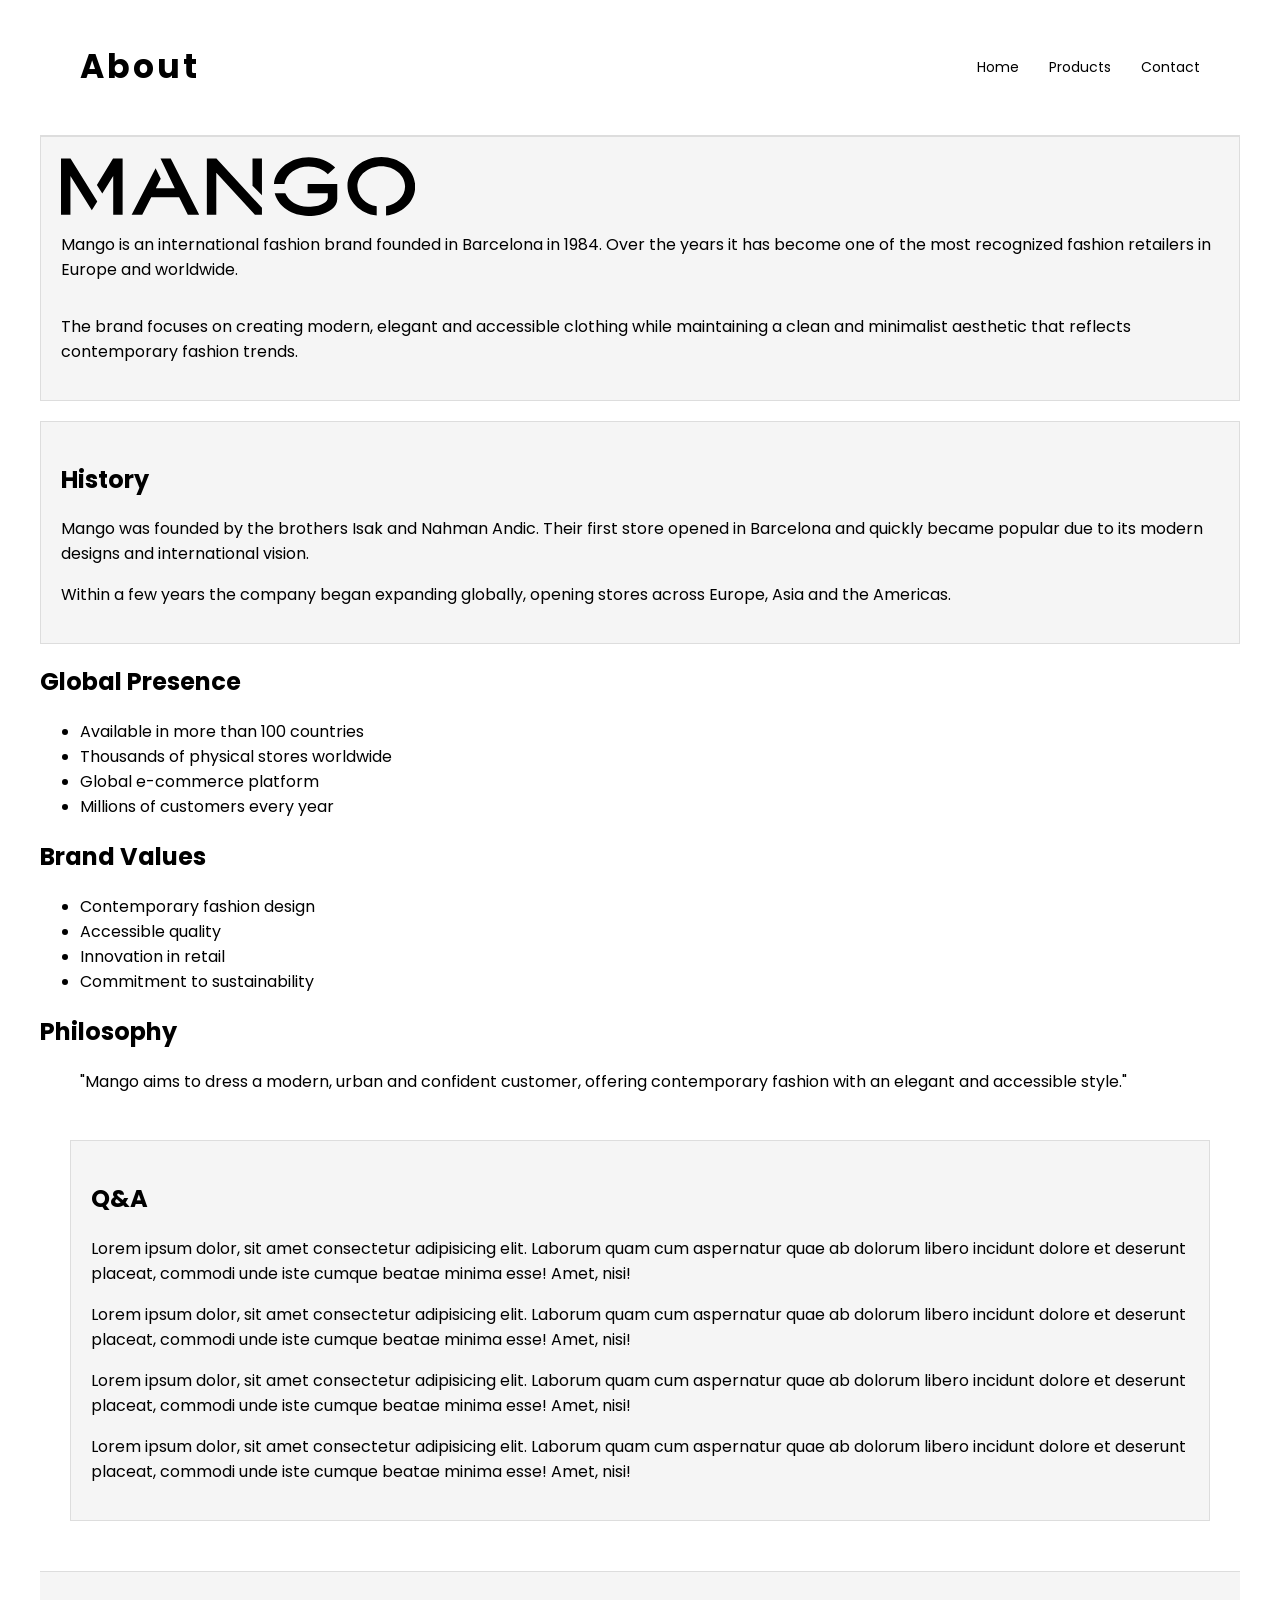
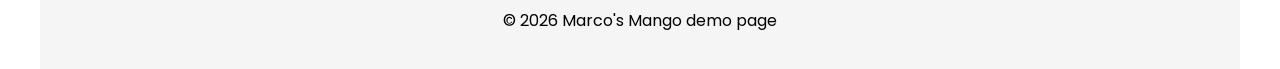
<file: assets/about.html>
<!doctype html>
<html lang="es">
  <head>
    <meta charset="UTF-8" />
    <title>About</title>
    <link rel="stylesheet" href="../styles.css" />
      <link
      href="https://fonts.googleapis.com/css2?family=Poppins&display=swap"
      rel="stylesheet"/>

</head>

  <body>
    <header class="navbar">
      <div class="logo">
        <h2>About</h2>
      </div>
      <nav class="menu">
        <ul class="nav-menu">
          <li><a href="../index.html">Home</a></li>
          <li><a href="products.html">Products</a></li>
          <li><a href="contact.html">Contact</a></li>
        </ul>
    </header>
    <section class="welcome">

<svg class="mango" xmlns:dc="http://purl.org/dc/elements/1.1/" xmlns:cc="http://creativecommons.org/ns#" xmlns:rdf="http://www.w3.org/1999/02/22-rdf-syntax-ns#" xmlns:svg="http://www.w3.org/2000/svg" xmlns="http://www.w3.org/2000/svg" xmlns:sodipodi="http://sodipodi.sourceforge.net/DTD/sodipodi-0.dtd" xmlns:inkscape="http://www.inkscape.org/namespaces/inkscape" width="354.18338" height="58.90675" id="svg3065" version="1.1" inkscape:version="0.48.2 r9819" sodipodi:docname="Documento nuevo 4">
  <defs id="defs3067">
    <clipPath clipPathUnits="userSpaceOnUse" id="clipPath3019">
      <path inkscape:connector-curvature="0" d="m 0,0 595.276,0 0,841.89 L 0,841.89 0,0 z" id="path3021"/>
    </clipPath>
  </defs>
  
  <sodipodi:namedview id="base" pagecolor="#ffffff" bordercolor="#666666" borderopacity="1.0" inkscape:pageopacity="0.0" inkscape:pageshadow="2" inkscape:zoom="0.98994949" inkscape:cx="201.85609" inkscape:cy="-80.311767" inkscape:document-units="px" inkscape:current-layer="layer1" showgrid="false" fit-margin-top="0" fit-margin-left="0" fit-margin-right="0" fit-margin-bottom="0" inkscape:window-width="1680" inkscape:window-height="988" inkscape:window-x="-8" inkscape:window-y="-8" inkscape:window-maximized="1"/>
  
  <metadata id="metadata3070">
    
    <rdf:RDF>
    
    <cc:Work rdf:about="">
        <dc:format>image/svg+xml</dc:format>
          
        <dc:type rdf:resource="http://purl.org/dc/dcmitype/StillImage"/>
        
        <dc:title/>
      
      </cc:Work>
    
    </rdf:RDF>
  </metadata>
  <g inkscape:label="Capa 1" inkscape:groupmode="layer" id="layer1" transform="translate(25.663119,-268.6231)">
    <g id="g2995" transform="matrix(1.25,0,0,-1.25,10.212881,296.53359)">
      <path inkscape:connector-curvature="0" d="m 0,0 4.34,-6.883 8.73,13.914 0,-30.822 7.52,0 0,44.834 -7.674,0 L 0,0 z" style="fill:#000000;fill-opacity:1;fill-rule:nonzero;stroke:none" id="path2997"/>
    </g>
    <g id="g2999" transform="matrix(1.25,0,0,-1.25,-16.155619,270.22959)">
      <path inkscape:connector-curvature="0" d="m 0,0 -7.606,0 0,-44.834 7.539,0 0,30.822 17.116,-27.368 4.366,6.984 L 0,0 z" style="fill:#000000;fill-opacity:1;fill-rule:nonzero;stroke:none" id="path3001"/>
    </g>
    <g id="g3003" transform="matrix(1.25,0,0,-1.25,92.479381,308.90009)">
      <path inkscape:connector-curvature="0" d="m 0,0 6.958,-13.897 9.069,0 -22.752,44.833 -8.176,0 -0.007,-0.014 11.392,-23.776 -15.138,0 3.951,7.751 -4.121,8.423 -19.171,-37.217 8.482,0 7.166,13.894 L 0,0 z" style="fill:#000000;fill-opacity:1;fill-rule:nonzero;stroke:none" id="path3005"/>
    </g>
    <g id="g3007" transform="matrix(1.25,0,0,-1.25,175.27888,270.22959)">
      <path inkscape:connector-curvature="0" d="m 0,0 -7.541,0 0,-21.772 L 0,-29.345 0,0 z" style="fill:#000000;fill-opacity:1;fill-rule:nonzero;stroke:none" id="path3009"/>
    </g>
    <g id="g3011" transform="matrix(1.25,0,0,-1.25,129.78463,270.22959)">
      <path inkscape:connector-curvature="0" d="m 0,0 -7.672,0 0,-44.834 7.544,0 0,33.501 30.908,-33.501 5.615,0 0,5.448 L 0,0 z" style="fill:#000000;fill-opacity:1;fill-rule:nonzero;stroke:none" id="path3013"/>
    </g>
    <g transform="matrix(1.25,0,0,-1.25,-220.61849,864.25772)" id="g3015">
      <g id="g3017" clip-path="url(#clipPath3019)">
        <g id="g3023" transform="translate(369.4134,462.7811)">
          <path inkscape:connector-curvature="0" d="m 0,0 c -3.591,3.729 -9.128,6.117 -15.34,6.117 -9.914,0 -18.108,-6.086 -19.415,-13.984 l -8.303,0 c 1.085,12.259 13.629,21.295 27.82,21.295 8.44,0 16.023,-3.143 21.128,-8.2 L 0,0 z" style="fill:#000000;fill-opacity:1;fill-rule:nonzero;stroke:none" id="path3025"/>
        </g>
        <g id="g3027" transform="translate(353.3726,436.6503)">
          <path inkscape:connector-curvature="0" d="m 0,0 c -8.277,0 -15.323,4.485 -17.951,10.759 l -8.47,0 c 2.801,-10.814 13.814,-18.027 26.89,-18.027 3.036,0 6.53,0.3 9.431,1.02 6.547,1.62 13.697,5.875 13.697,12.592 l 0,11.92 -23.684,0 -0.017,-7.505 16.132,0 0,-3.407 C 16.028,3.59 10.407,1.414 6.967,0.65 5.116,0.239 2.74,0 0.822,0 L 0,0 z" style="fill:#000000;fill-opacity:1;fill-rule:nonzero;stroke:none" id="path3029"/>
        </g>
        <g id="g3031" transform="translate(439.311,452.7637)">
          <path inkscape:connector-curvature="0" d="m 0,0 c 0,13.371 -12.137,23.744 -27.045,23.744 -14.435,0 -27.117,-9.894 -27.117,-23.024 0,-12.38 9.96,-22.299 23.377,-23.872 l 0,7.49 c -8.778,1.446 -15.412,8.004 -15.412,15.891 0,8.947 8.531,16.205 19.05,16.205 10.524,0 19.052,-7.258 19.052,-16.205 0,-7.826 -6.53,-14.34 -15.206,-15.855 l 0,-7.506 C -10.427,-21.567 0,-12.018 0,0" style="fill:#000000;fill-opacity:1;fill-rule:nonzero;stroke:none" id="path3033"/>
        </g>
      </g>
    </g>
  </g>
</svg>

<p>
Mango is an international fashion brand founded in Barcelona in 1984.
Over the years it has become one of the most recognized fashion retailers
in Europe and worldwide.
</p>

<p>
The brand focuses on creating modern, elegant and accessible clothing
while maintaining a clean and minimalist aesthetic that reflects
contemporary fashion trends.
</p>

</section>


<section class="store">

<h2>History</h2>

<p>
Mango was founded by the brothers Isak and Nahman Andic. Their first store
opened in Barcelona and quickly became popular due to its modern designs
and international vision.
</p>

<p>
Within a few years the company began expanding globally, opening stores
across Europe, Asia and the Americas.
</p>

</section>


<section>

<h2>Global Presence</h2>

<ul>
<li>Available in more than 100 countries</li>
<li>Thousands of physical stores worldwide</li>
<li>Global e-commerce platform</li>
<li>Millions of customers every year</li>
</ul>

</section>


<section>

<h2>Brand Values</h2>

<ul>
<li>Contemporary fashion design</li>
<li>Accessible quality</li>
<li>Innovation in retail</li>
<li>Commitment to sustainability</li>
</ul>

</section>


<section>

<h2>Philosophy</h2>

<blockquote>
"Mango aims to dress a modern, urban and confident customer,
offering contemporary fashion with an elegant and accessible style."
</blockquote>

    <main>
      <section class="store">
        <h2>Q&A</h2>


        <p>
          Lorem ipsum dolor, sit amet consectetur adipisicing elit. Laborum quam cum aspernatur quae ab dolorum libero incidunt dolore et deserunt placeat, commodi unde iste cumque beatae minima esse! Amet, nisi!        </p>
          <p>
          Lorem ipsum dolor, sit amet consectetur adipisicing elit. Laborum quam cum aspernatur quae ab dolorum libero incidunt dolore et deserunt placeat, commodi unde iste cumque beatae minima esse! Amet, nisi!        </p>
          <p>
          Lorem ipsum dolor, sit amet consectetur adipisicing elit. Laborum quam cum aspernatur quae ab dolorum libero incidunt dolore et deserunt placeat, commodi unde iste cumque beatae minima esse! Amet, nisi!        </p>
          <p>
          Lorem ipsum dolor, sit amet consectetur adipisicing elit. Laborum quam cum aspernatur quae ab dolorum libero incidunt dolore et deserunt placeat, commodi unde iste cumque beatae minima esse! Amet, nisi!        </p>
      </section>
    </main>
    <footer>
      <p>© 2026 Marco's Mango demo page</p>
    </footer>
  </body>
</html>
</file>
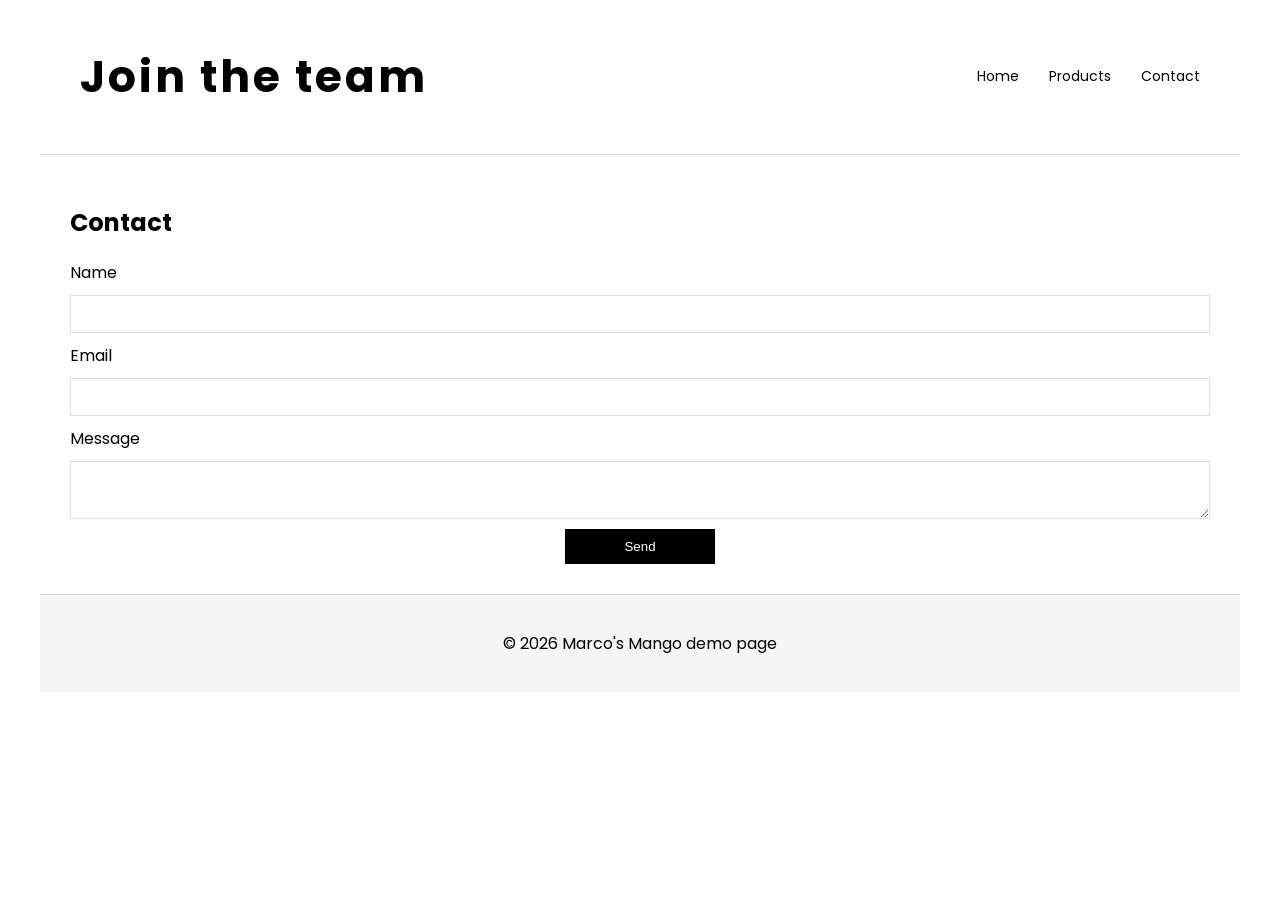
<file: assets/contact.html>
<!doctype html>
<html lang="es">
  <head>
    <meta charset="UTF-8" />
    <title>Contact</title>
    <link rel="stylesheet" href="../styles.css" />
    <link
      href="https://fonts.googleapis.com/css2?family=Poppins&display=swap"
      rel="stylesheet"/>
  
</head>

  <body>
    <header class="navbar">
      <div class="logo">
        <h1>Join the team</h1>
      </div>
      <nav class="menu">
        <ul class="nav-menu">
          <li><a href="../index.html">Home</a></li>
          <li><a href="products.html">Products</a></li>
          <li><a href="about.html">Contact</a></li>
        </ul>
    </header>

    <main>
      <section>
        <h2>Contact</h2>

        <form>
          <label>Name</label>
          <input type="text" required />

          <label>Email</label>
          <input type="email" required />

          <label>Message</label>
          <textarea></textarea>

          <button type="submit" class="send">Send</button>
        </form>
      </section>
    </main>
    <footer>
      <p>© 2026 Marco's Mango demo page</p>
    </footer>
  </body>
</html>
</file>
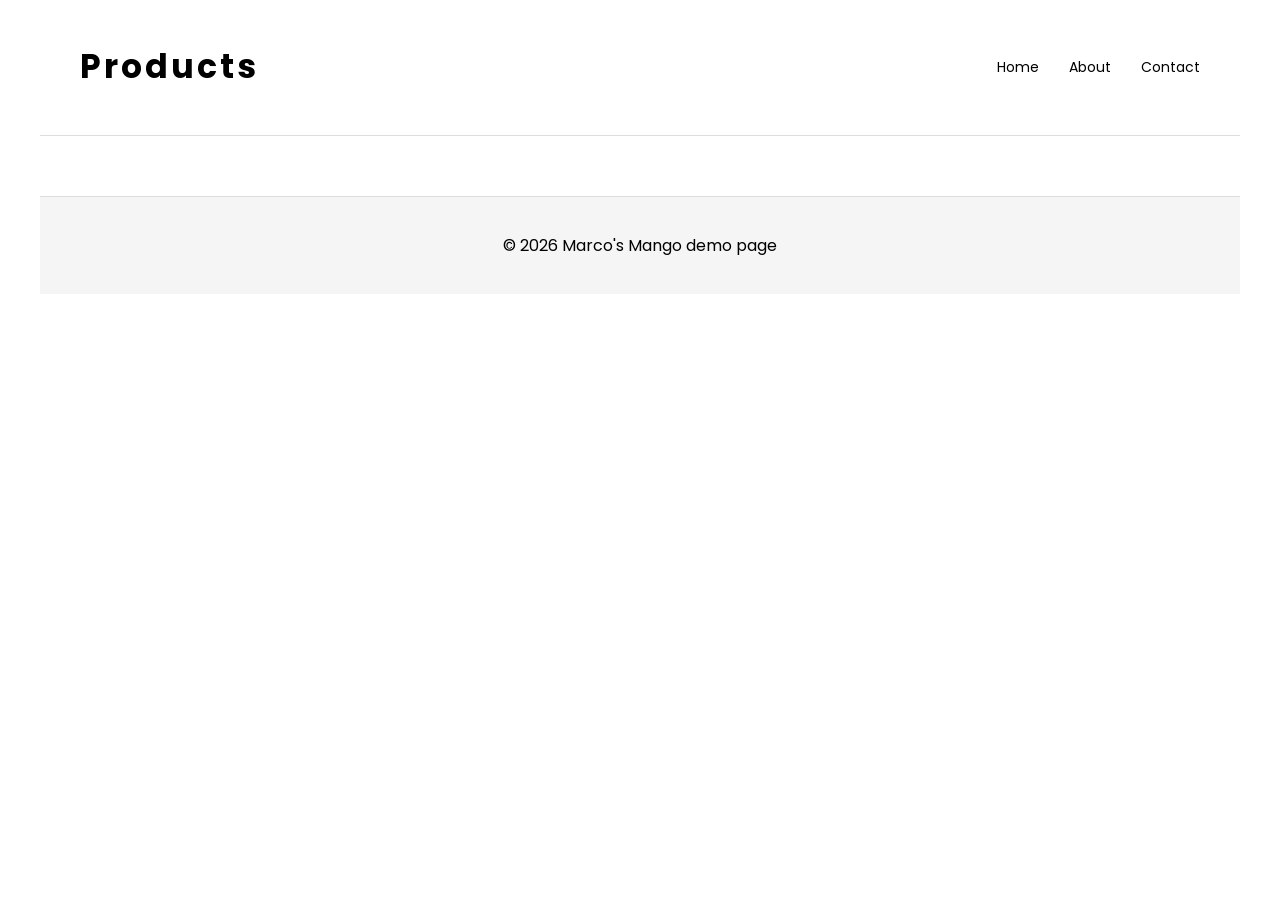
<file: assets/products.html>
<!doctype html>
<html lang="es">
  <head>
    <meta charset="UTF-8" />
    <title>Products</title>
    <link rel="stylesheet" href="../styles.css" />
    <link
      href="https://fonts.googleapis.com/css2?family=Poppins&display=swap"
      rel="stylesheet"/>
  
</head>

  <body>
    <header class="navbar">
      <div class="logo">
        <h2>Products</h2>
      </div>
      <nav class="menu">
        <ul class="nav-menu">
          <li><a href="../index.html">Home</a></li>
          <li><a href="about.html">About</a></li>
          <li><a href="contact.html">Contact</a></li>
        </ul>
    </header>

    <main>

    </main>
    <footer>
      <p>© 2026 Marco's Mango demo page</p>
    </footer>
  </body>
</html>
</file>
<file: styles.css>
:root {
  --mango-black: #000000;
  --mango-white: #ffffff;
  --mango-dark-gray: #333333;
  --mango-light-gray: #f5f5f5;
  --mango-beige: #ede6dd;
  --border-color: #dddddd;
}

/* GENERAL */

body {
  font-family: "Poppins", sans-serif;
  margin: 0;
  background-color: var(--mango-white);
  color: var(--mango-black);
}

/* NAVBAR */

header {
  background: var(--mango-white);
  border-bottom: 1px solid var(--border-color);
  position: sticky;
  top: 0;
  z-index: 1000;
}

.navbar {
  display: flex;
  justify-content: space-between;
  align-items: center;
  padding: 15px 40px;
}

.logo {
  font-size: 22px;
  font-weight: bold;
  letter-spacing: 3px;
}

.send {
  width: 150px;
  margin: auto;
}
.nav-menu {
  display: flex;
  list-style: none;
  padding: 0;
  gap: 30px;
}

.nav-menu a {
  text-decoration: none;
  color: var(--mango-black);
  font-size: 14px;
  display: flex;
}

.nav-menu a:hover {
  border-bottom: 1px solid var(--mango-black);
}

/* ICONOS */

.icons {
  display: flex;
  gap: 15px;
  font-size: 18px;
  transition: all 0.2s ease;
  cursor: pointer;
}

.icons svg:hover {
  filter: drop-shadow(0 0 6px rgba(0, 0, 0, 0.4));
  transform: scale(1.2);
}

/* CONTENIDO */

main {
  padding: 30px;
  display: flex;
  flex-direction: column;
}
.shopnow {
  display: flex;
  align-self: center;
  flex-direction: column;
  width: 150px;
  padding: 10px 5px;
}

.welcome{
  display: flex;
  flex-direction: column;
  align-content: center;
  border: 1px solid var(--border-color);
  background-color: var(--mango-light-gray);
  padding: 20px;
  margin-bottom: 20px;
}

.store{
  border: 1px solid var(--border-color);
  background-color: var(--mango-light-gray);
  padding: 20px;
  margin-bottom: 20px;
}

/* IMÁGENES Y MULTIMEDIA */

img {
  max-width: 100%;
  margin-top: 10px;
}

video {
  margin-top: 10px;
  max-width: 100%;
}

audio {
  margin-top: 10px;
}

/* FORMULARIO */

form {
  display: flex;
  flex-direction: column;
  gap: 10px;
  margin-top: 15px;
}

input,
textarea {
  padding: 8px;
  border: 1px solid var(--border-color);
  font-family: inherit;
}

input:focus,
textarea:focus {
  outline: none;
  border-color: var(--mango-black);
}

button {
  background-color: var(--mango-black);
  color: var(--mango-white);
  border: none;
  padding: 10px;
  cursor: pointer;
}

button:hover {
  background-color: var(--mango-dark-gray);
}

/* FOOTER */

footer {
  text-align: center;
  padding: 20px;
  border-top: 1px solid var(--border-color);
  background-color: var(--mango-light-gray);
}

/* TABLET */

@media (min-width: 768px) {
  main {
    display: flex;
    gap: 20px;
  }

  section {
    flex: 1;
  }
}

/* MÓVIL */

@media (max-width: 768px) {
  .nav-menu {
    display: none;
  }
}

/* DESKTOP */

@media (min-width: 1024px) {
  body {
    max-width: 1200px;
    margin: auto;
  }
}
</file>
